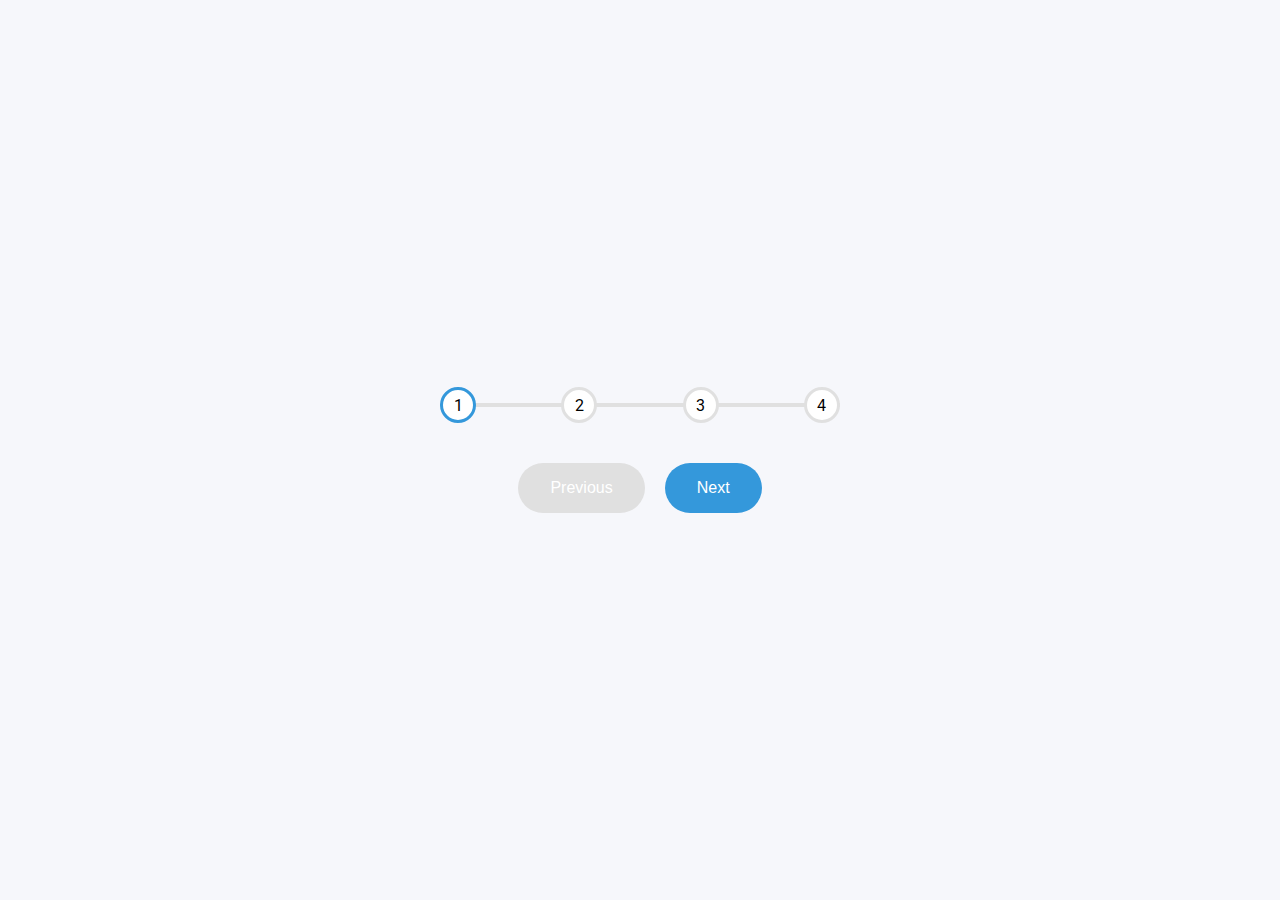
<file: 02/index.html>
<!DOCTYPE html>
<html lang="en">
<head>
    <meta charset="UTF-8">
    <meta name="viewport" content="width=device-width, initial-scale=1.0">
    <title>02 project</title>
    <link rel="stylesheet" href="style.css">

</head>
<body>

    <div class="steps">
        <div class="progress" id="progress">

        </div>
        <div class="circles active">1</div>
        <div class="circles">2</div>
        <div class="circles">3</div>
        <div class="circles">4</div>

    </div>
    <div class="btn-container">
        <button id="prev" disabled>Previous</button>
        <button id="next">Next</button>
    </div>

    <script src="script.js"></script>


    
</body>
</html>
</file>
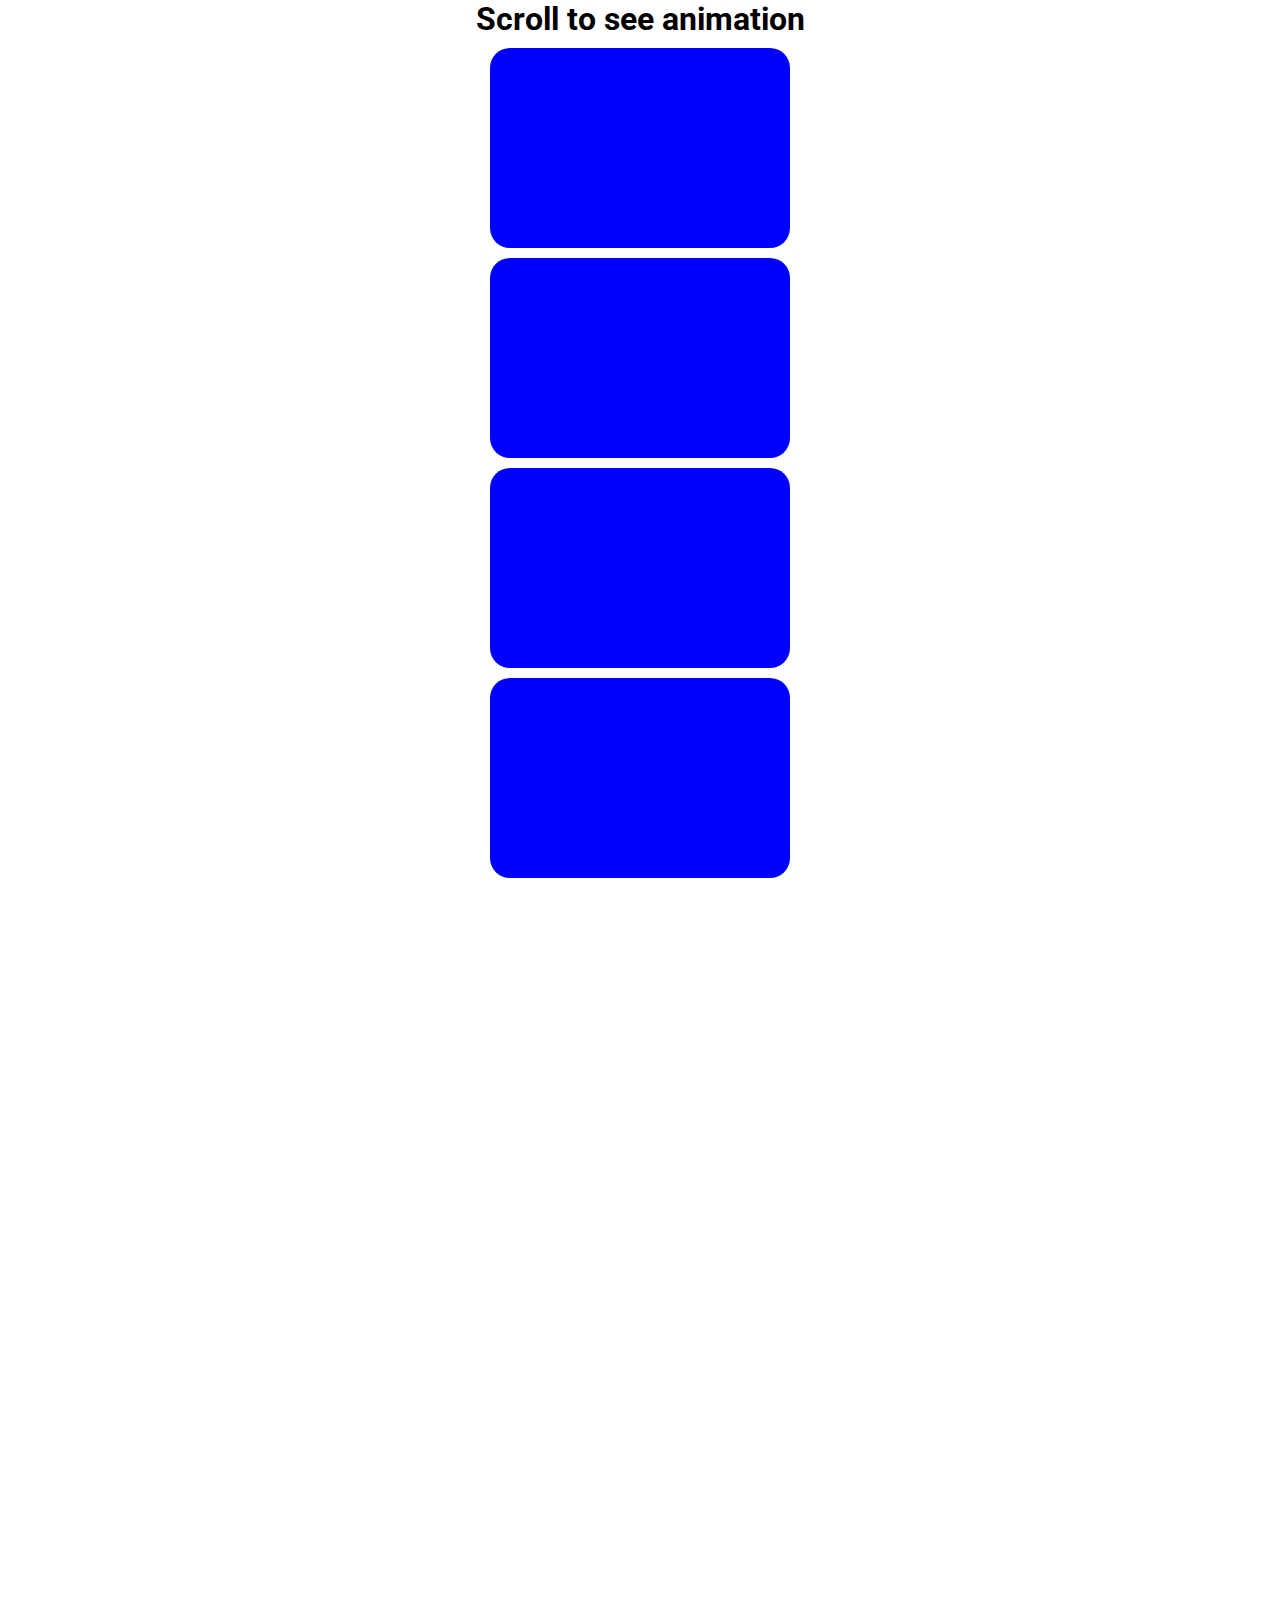
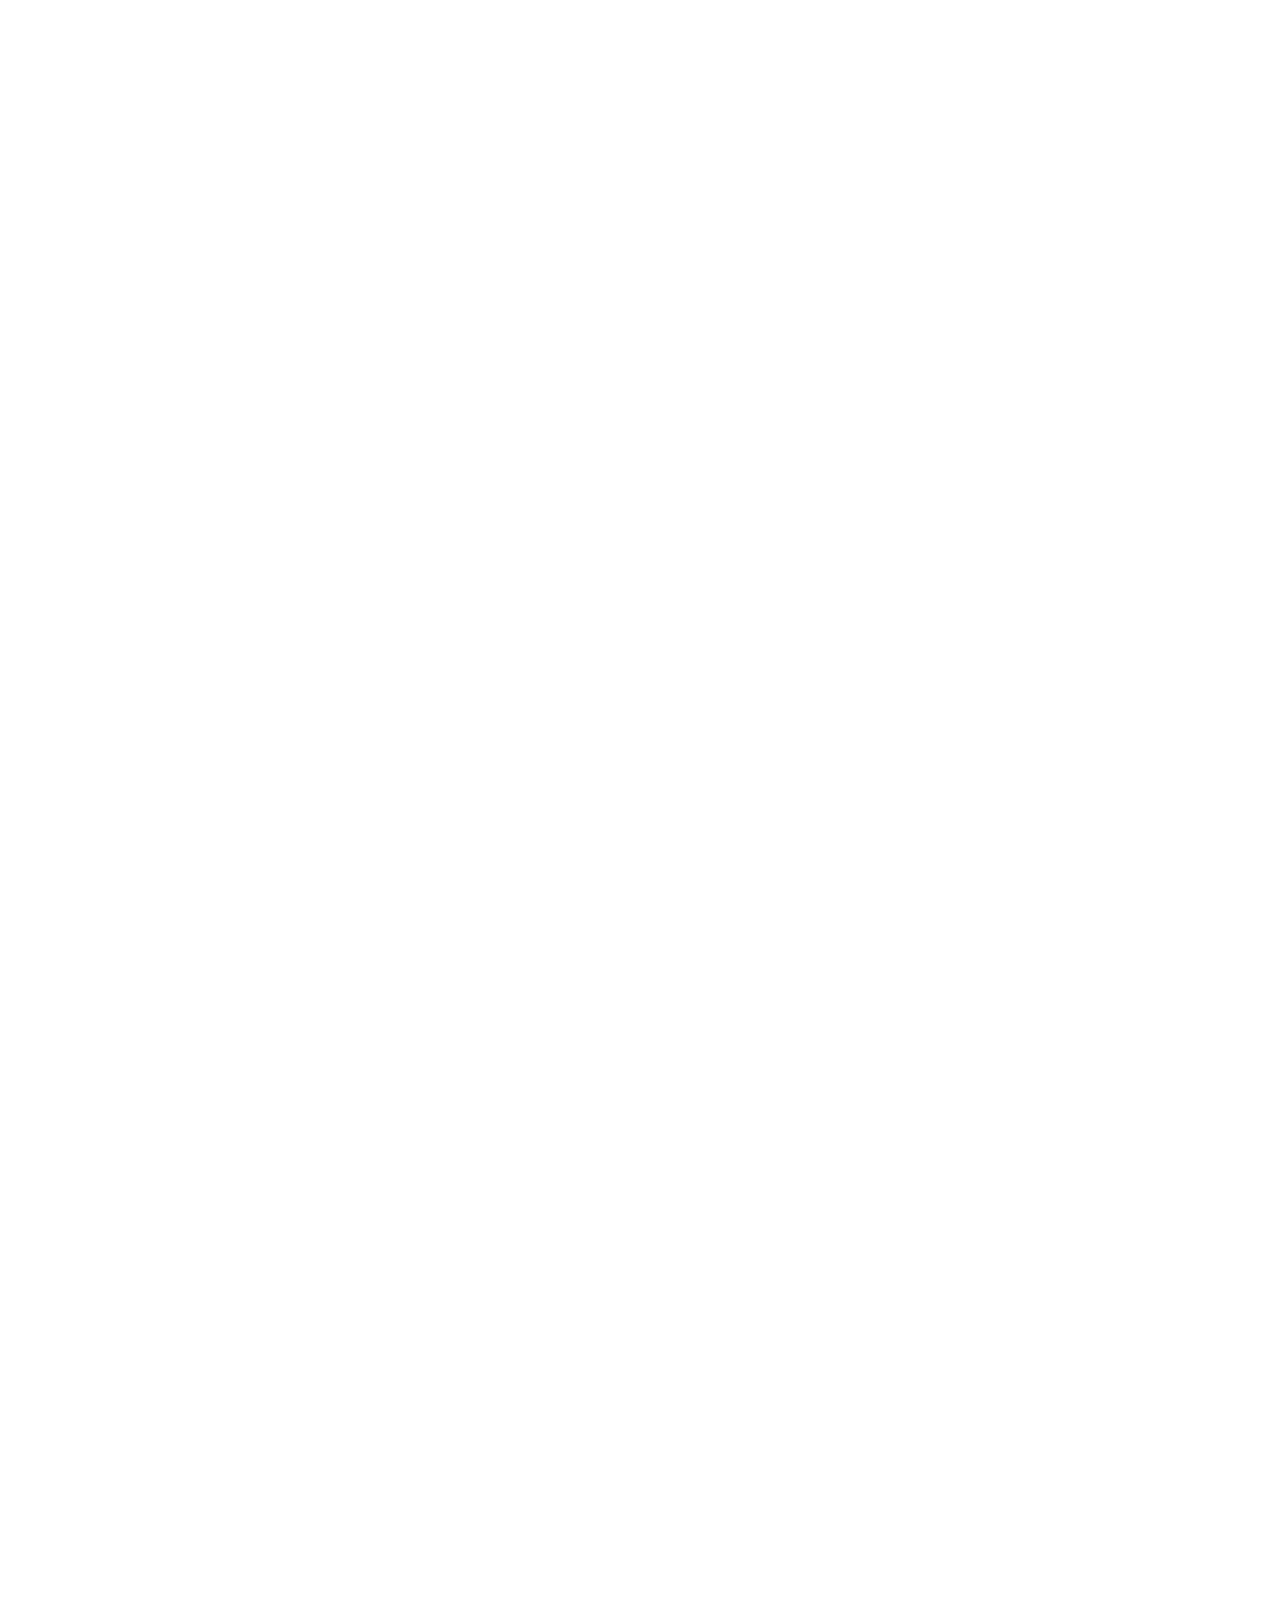
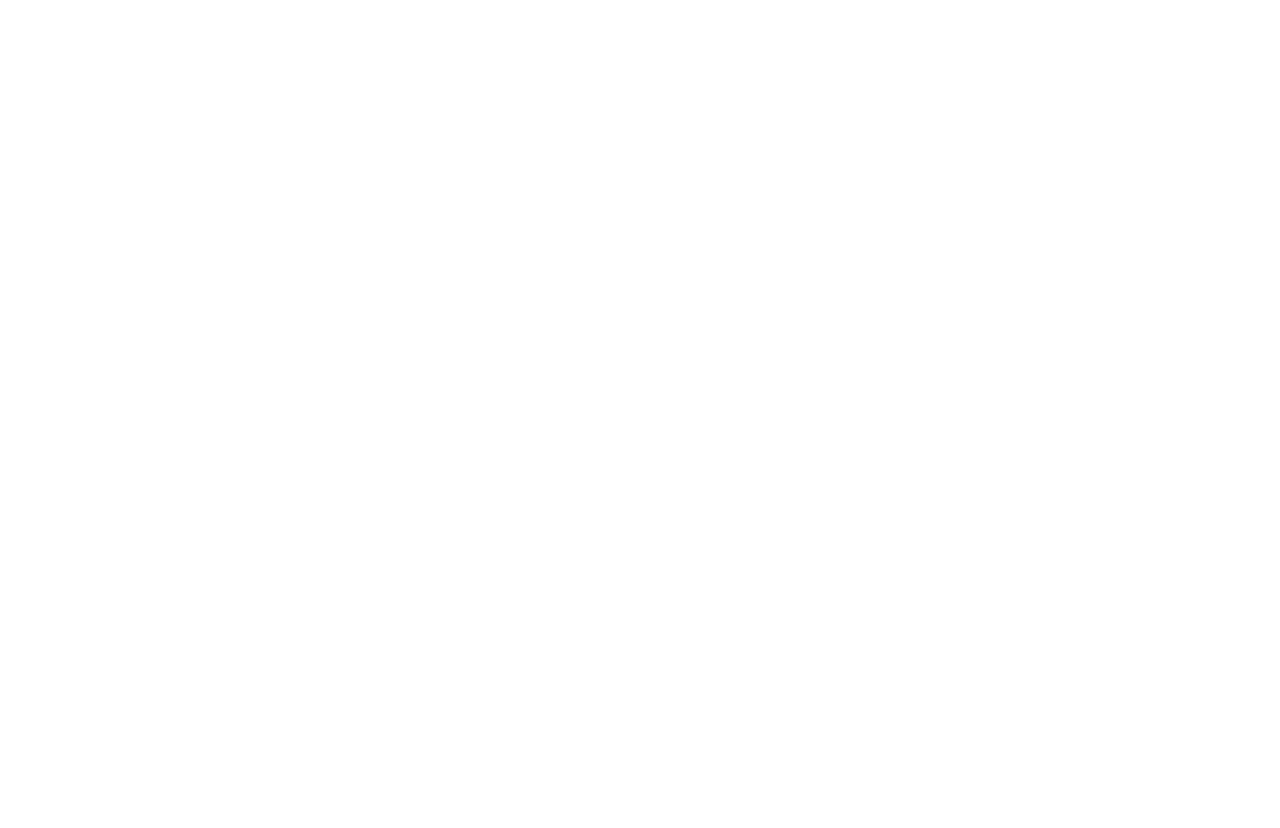
<file: 06/index.html>
<!DOCTYPE html>
<html lang="en">
<head>
    <meta charset="UTF-8" />
    <meta name="viewport" content="width=device-width, initial-scale=1.0" />
    <title>06 project</title>
    <link rel="stylesheet" href="style.css">
</head>
<body>
    <h1>Scroll to see animation</h1>
    <div class="content"></div>
    <div class="content"></div>
    <div class="content"></div>
    <div class="content"></div>
    <div class="content"></div>
    <div class="content"></div>
    <div class="content"></div>
    <div class="content"></div>
    <div class="content"></div>
    <div class="content"></div>
    <div class="content"></div>
    <div class="content"></div>
    <div class="content"></div>
    <div class="content"></div>
    <div class="content"></div>
    <div class="content"></div>
    <div class="content"></div>
    <div class="content"></div>
    <div class="content"></div>


    <script src="script.js"></script>
</body>
</html>
</file>
<file: 02/style.css>
@import url('https://fonts.googleapis.com/css2?family=Roboto:ital,wght@0,100;0,300;0,400;0,500;0,700;0,900;1,100;1,300;1,400;1,500;1,700;1,900&display=swap');


*{
    margin: 0;
    padding: 0;
}
body{
    background-color: #f6f7fb;
    font-family: 'Roboto', sans-serif;
    display: flex;
    flex-direction: column;
    justify-content: center;
    align-items: center;
    height: 100vh;
    overflow: hidden;
    text-align: center;
}

.steps{
    display: flex;
    justify-content: space-between;
    position: relative;
    margin-bottom: 40px;
    max-width: 100%;
    width: 400px;
}
.steps::before{
    content: "";
    background-color: #e0e0e0;
    position: absolute;
    top: 50%;
    left: 0;
    height: 4px;
    width: 100%;
    transform: translateY(-50%);
    z-index: -1;
}
.progress{
    background-color: #3498db;
    position: absolute;
    top: 50%;
    left: 0;
    height: 4px;
    width: 0;
    transform: translateY(-50%);
    z-index: -1;
    transition: 0.4s ease; 
}
.circles{
    background-color: white;
    /* padding: 5px; */
    border: 3px solid #e0e0e0;
    border-radius: 50%;
    height: 30px;
    width: 30px;
    display: flex;
    justify-content: center;
    align-items: center;
    transition: 0.5s ease; 
}
.active{
    border-color: #3498db;

}
.btn-container{
    display: flex;
    gap: 20px;
}
button{
    background-color: #3498db;
    color: white;
    padding: 16px 32px;
    outline: none;
    border: none;
    font-size: 16px;
    cursor: pointer;
    border-radius: 50px;
}

button:hover{
    transform: scale(1.07);
    transition: all 0.5s ease;
}
button:disabled{
    background-color: #e0e0e0;
    cursor: not-allowed;

}
</file>
<file: 06/style.css>
@import url('https://fonts.googleapis.com/css2?family=Roboto:ital,wght@0,100;0,300;0,400;0,500;0,700;0,900;1,100;1,300;1,400;1,500;1,700;1,900&display=swap');
*{
    margin: 0;
    padding: 0;
    font-family: 'Roboto', sans-serif;
}
body{
    display: flex;
    flex-direction: column;
    gap: 10px;
    justify-content: center;
    align-items: center;
    width: 100vw;
}

.content{
    height: 200px;
    width: 300px;
    background-color: blue;
    border-radius: 20px;
    opacity: 0;
    transform: translateX(-200px);
    transition: all 0.5s linear;
}
.content:nth-of-type(even) {
    transform: translateX(200px);
    transition: all 0.5s linear;
}

.animate{
    opacity: 1;
    transform: translateX(0px);
}
.animate:nth-of-type(even){
    opacity: 1;
    transform: translateX(0px);
}
</file>
